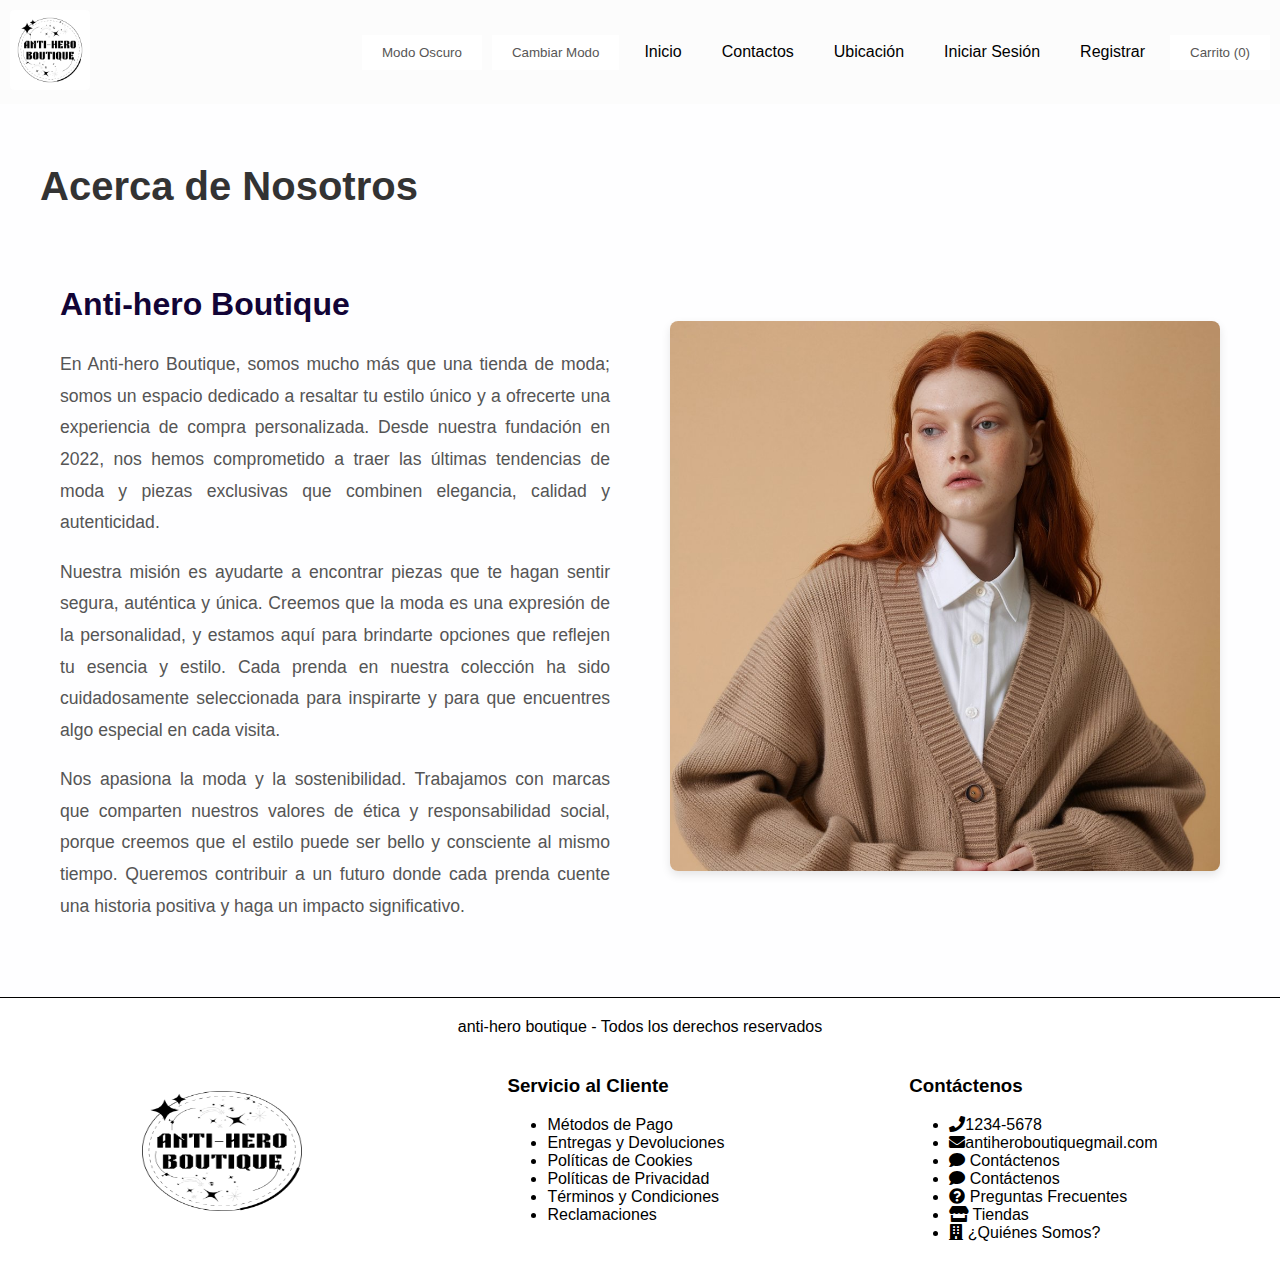
<file: acercade.html>
<!DOCTYPE html>
<html lang="en">
<head>
    <meta charset="UTF-8">
    <meta name="viewport" content="width=device-width, initial-scale=1.0">
    <title>Boutique - Acerca de...</title>
    <link rel="stylesheet" href="css/styles.css">
    <link rel="stylesheet" href="css/acercade.css">
    <link rel="stylesheet" href="https://cdnjs.cloudflare.com/ajax/libs/font-awesome/5.15.4/css/all.min.css">
</head>
<body>
    <header>
        <a href="index.html">
            <img src="img/1.png" alt="logo" id="logoI">
        </a>
        <button class="hamburger" id="hamburger-btn">&#9776;</button> <!-- Botón del menú hamburguesa -->
        <nav id="navbar">
          <button id="theme-toggle" class="theme-toggle">Modo Oscuro</button>
        <button id="toggle-mode-btn">Cambiar Modo</button>
            <a href="index.html">Inicio</a>
            <a href="contactos.html" id="contactos-link">Contactos</a>
            <a href="ubicacion.html" id="ubicacion-link">Ubicación</a>
            <a href="historial.html" id="historial-link" style="display:none;">Ver Compras</a>
            <a href="login.html" id="login-link">Iniciar Sesión</a>
            <a href="register.html" id="register-link">Registrar</a>
            <span id="welcome-message" style="display:none;"></span>
            <a href="#" id="logout-link" style="display:none;">Cerrar Sesión</a>
            <button id="cart-btn">Carrito (0)</button>
        </nav>
    </header>
    <main>
        <div class="about-container">
          <h1>Acerca de Nosotros</h1>
          <div class="about-content">
            <div class="about-text">
              <h2>Anti-hero Boutique</h2>
              <p>En Anti-hero Boutique, somos mucho más que una tienda de moda; somos un espacio dedicado a resaltar tu estilo único y a ofrecerte una experiencia de compra personalizada. Desde nuestra fundación en 2022, nos hemos comprometido a traer las últimas tendencias de moda y piezas exclusivas que combinen elegancia, calidad y autenticidad.</p>
              <p>Nuestra misión es ayudarte a encontrar piezas que te hagan sentir segura, auténtica y única. Creemos que la moda es una expresión de la personalidad, y estamos aquí para brindarte opciones que reflejen tu esencia y estilo. Cada prenda en nuestra colección ha sido cuidadosamente seleccionada para inspirarte y para que encuentres algo especial en cada visita.</p>
              <p>Nos apasiona la moda y la sostenibilidad. Trabajamos con marcas que comparten nuestros valores de ética y responsabilidad social, porque creemos que el estilo puede ser bello y consciente al mismo tiempo. Queremos contribuir a un futuro donde cada prenda cuente una historia positiva y haga un impacto significativo.</p>
            </div>
            <div class="about-image">
              <img src="img/a-photo-of-a-young-model-with-auburn-hair-wearing--4QwpVHX-Qgu2TauYbHA1pw-UJMKaC3LR0ereT8hCPKUjA.jpeg" alt="Imagen del logo">
            </div>
          </div>
        </div>
      </main>
      <footer>
        <span>anti-hero boutique - Todos los derechos reservados</span>
        <div class="footerdiv">
         <div class="footerdiv1">
          <img src="img/1.png" style="border-radius: 5px; width: 200px; height: 150px;" alt="logo">
         </div>
         <div class="footerdiv2">
          <h3 class="headline footer">Servicio al Cliente</h3>
          <ul class="footer-links">
           <li><a href="#">Métodos de Pago</a></li>
           <li><a href="#">Entregas y Devoluciones</a></li>
           <li><a href="#">Políticas de Cookies</a></li>
           <li><a href="#">Políticas de Privacidad</a></li>
           <li><a href="#">Términos y Condiciones</a></li>
           <li><a href="#">Reclamaciones</a></li>
          </ul>
         </div>
         <div class="footerdiv2">
          <h3 class="headline footer">Contáctenos</h3>
          <ul>
           <li><i class="fa fa-phone" aria-hidden="true"></i><a href="tel:1234-5678" class="ng-binding">1234-5678</a></li>
           <li><i class="fa fa-envelope" aria-hidden="true"></i><a class="ng-binding" href="mailto:antiheroboutique@gmail.com">antiheroboutiquegmail.com</a></li>
           <li><a href="contactos.html"><i class="fa fa-comment" aria-hidden="true"></i> Contáctenos</a></li>
           <li><a href="contactos.html"><i class="fa fa-comment" aria-hidden="true"></i> Contáctenos</a></li>
           <li><a href="preguntas.html"><i class="fa fa-question-circle" aria-hidden="true"></i> Preguntas Frecuentes</a></li>
           <li><a href="ubicacion.html"><i class="fas fa-store" aria-hidden="true"></i> Tiendas</a></li>
           <li><a href="acercade.html"><i class="fas fa-building" aria-hidden="true"></i> ¿Quiénes Somos?</a></li>
           </ul>
            </div>
        </div>
     </footer>
    <script src="js/scripts.js"></script>
    <script src="js/acercade.js"></script>
</body>
</html>
</file>
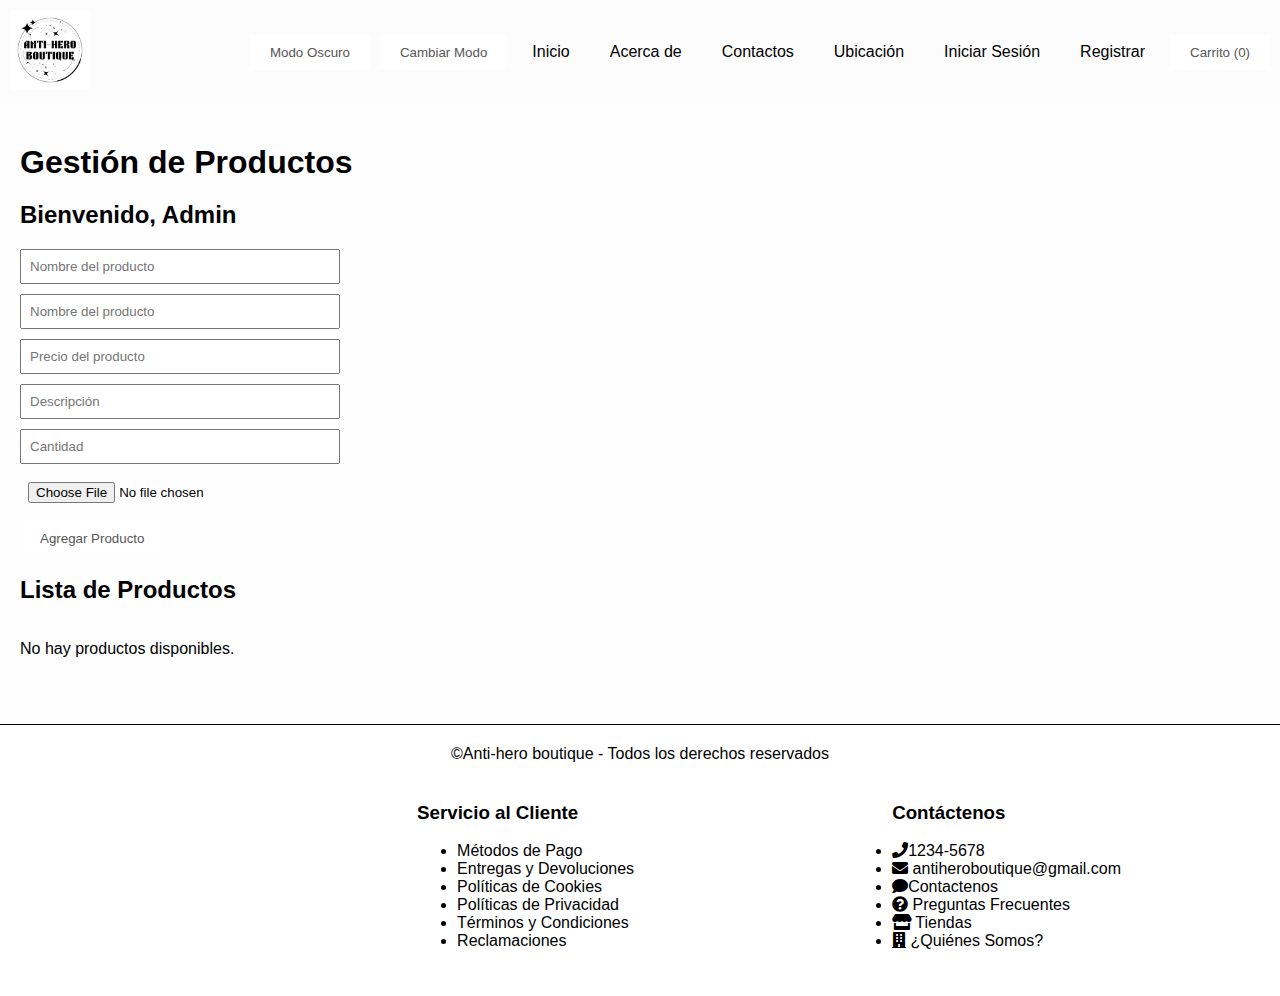
<file: admin.html>
<!DOCTYPE html>
<html lang="es">
<head>
    <meta charset="UTF-8">
    <meta name="viewport" content="width=device-width, initial-scale=1.0">
    <title>Boutique - Administrador</title>
    <link rel="stylesheet" href="css/styles.css">
    <link rel="stylesheet" href="css/productos.css">
    <link rel="stylesheet" href="https://cdnjs.cloudflare.com/ajax/libs/font-awesome/5.15.4/css/all.min.css">
</head>
<body>
    <header>
        <a href="index.html">
            <img src="img/1.png" alt="logo" id="logoI">
        </a>
        <button class="hamburger" id="hamburger-btn">&#9776;</button> <!-- Botón del menú hamburguesa -->
        <nav id="navbar">
            <button id="theme-toggle" class="theme-toggle">Modo Oscuro</button>
        <button id="toggle-mode-btn">Cambiar Modo</button>
            <a href="/index.html">Inicio</a>
            <a href="acercade.html" id="acercade-link">Acerca de</a>
            <a href="contactos.html" id="contactos-link">Contactos</a>
            <a href="ubicacion.html" id="ubicacion-link">Ubicación</a>
            <a href="historial.html" id="historial-link" style="display:none;">Ver Compras</a>
            <a href="admin.html" id="productos-link" style="display:none;">Productos</a>
            <a href="login.html" id="login-link">Iniciar Sesión</a>
            <a href="register.html" id="register-link">Registrar</a>
            <span id="welcome-message" style="display:none;"></span>
            <a href="#" id="logout-link" style="display:none;">Cerrar Sesión</a>
            <button id="cart-btn">Carrito (0)</button>
        </nav>
    </header>
    <main>
        <h1>Gestión de Productos</h1>
        <h2>Bienvenido, Admin</h2>
        <!-- Aquí puedes agregar el formulario para añadir productos -->
        <form id="add-product-form">
            <input type="text" id="product-category" placeholder="Nombre del producto" required>
            <input type="text" id="product-name" placeholder="Nombre del producto" required>
            <input type="text" id="product-price" placeholder="Precio del producto" required>
            <input type="text" id="product-description" placeholder="Descripción" required>
            <input type="number" id="product-quantity" placeholder="Cantidad" required>
            <input type="file" id="product-image" accept="image/*">
            <button type="submit">Agregar Producto</button>
        </form>
        <h2>Lista de Productos</h2>
        <div id="product-list" class="product-grid"></div>
    </main>

    <footer>
        <span>
         ©Anti-hero boutique - Todos los derechos reservados
        </span>
        <div class="footerdiv">
         <div class="footerdiv1">
         </div>
         <div class="footerdiv2">
          <h3 class="headline footer">
           Servicio al Cliente
          </h3>
          <ul class="footer-links">
           <li><a href="#"> Métodos de Pago</a></li>
           <li><a href="#"> Entregas y Devoluciones </a></li><li><a href="#">Políticas de Cookies</a></li>
           <li><a href="#">Políticas de Privacidad</a></li>
           <li> <a href="#">Términos y Condiciones</a></li>
           <li><a href="#">Reclamaciones</a></li>
          </ul>
         </div>
         <div class="footerdiv2">
          <h3 class="headline footer">Contáctenos</h3>
          <li><i class="fa fa-phone" aria-hidden="true"></i><a href="tel:1234-5678" class="ng-binding">1234-5678</a></li>
          <li><i class="fa fa-envelope" aria-hidden="true"></i>
            <a class="ng-binding" href="antiheroboutique@gmail.com">antiheroboutique@gmail.com</a>
        </li>
        <li><a href="contactos.html"><i class="fa fa-comment" aria-hidden="true"></i>Contactenos</a></li>
        <li><a href="preguntas.html" ><i class="fa fa-question-circle" aria-hidden="true"></i> Preguntas Frecuentes </a> </li>
        <li><a href="ubicacion.html" ><i class="fas fa-store" aria-hidden="true"></i> Tiendas</a></li>
        <li><a href="acercade.html"  ><i class="fas fa-building" aria-hidden="true"></i> ¿Quiénes Somos?</a></li>
        </ul>
      </div>
    </div>
  </footer>
  <script src="js/productos.js"></script>
</body>
</html>
</file>
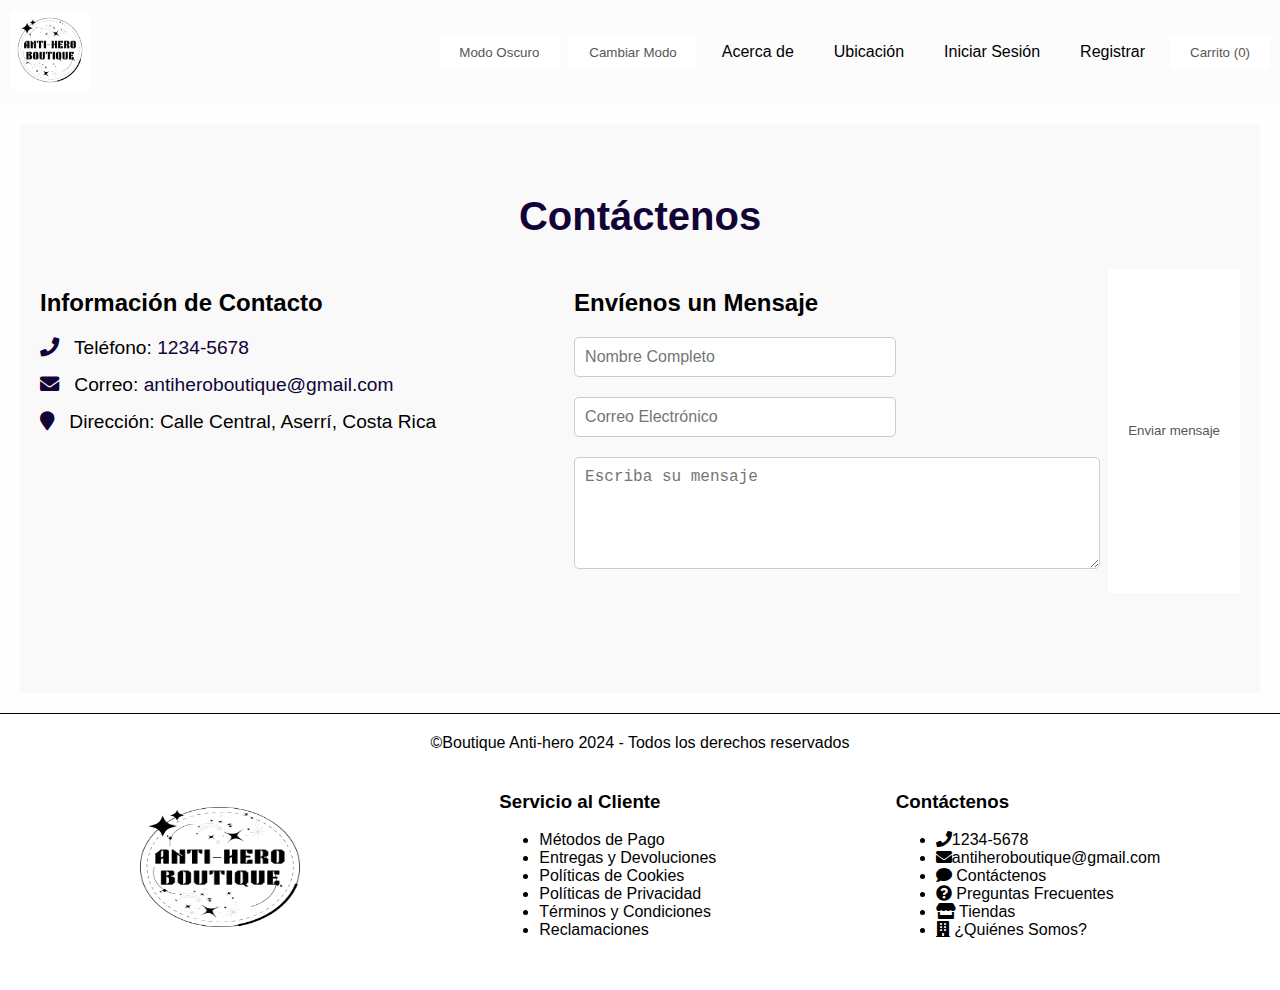
<file: contactos.html>
<!DOCTYPE html>
<html lang="en">
<head>
    <meta charset="UTF-8">
    <meta name="viewport" content="width=device-width, initial-scale=1.0">
    <title>Boutique - Contactos</title>
    <link rel="stylesheet" href="css/styles.css">
    <link rel="stylesheet" href="css/contactos.css">
    <link rel="stylesheet" href="https://cdnjs.cloudflare.com/ajax/libs/font-awesome/5.15.4/css/all.min.css">
</head>
<body>
    <header>
        <a href="/index.html"><img src="/img/1.png" alt="logo" id="logoI"></a>
        <button class="hamburger" id="hamburger-btn">&#9776;</button> <!-- Botón del menú hamburguesa -->
        <nav id="navbar">
            <button id="theme-toggle" class="theme-toggle">Modo Oscuro</button>
            <button id="toggle-mode-btn">Cambiar Modo</button>
            <a href="acercade.html" id="acercade-link">Acerca de</a>
            <a href="ubicacion.html" id="ubicacion-link">Ubicación</a>
            <a href="historial.html" id="historial-link" style="display:none;">Ver Compras</a>
            <a href="login.html" id="login-link">Iniciar Sesión</a>
            <a href="register.html" id="register-link">Registrar</a>
            <span id="welcome-message" style="display:none;"></span>
            <a href="#" id="logout-link" style="display:none;">Cerrar Sesión</a>
            <button id="cart-btn">Carrito (0)</button>
        </nav>
    </header>
    <main>
        <section id="contact-us">
            <div class="contact-container">
                <h1>Contáctenos</h1>
                <div class="contact-content">
                    <div class="contact-info">
                        <h2>Información de Contacto</h2>
                        <ul>
                            <li><i class="fa fa-phone"></i> Teléfono: <a href="tel:1234-5678">1234-5678</a></li>
                            <li><i class="fa fa-envelope"></i> Correo: <a href="antiheroboutique@gmail.com">antiheroboutique@gmail.com</a></li>
                            <li><i class="fa fa-map-marker"></i> Dirección: Calle Central, Aserrí, Costa Rica</li>
                        </ul>
                    </div>
                    <div class="contact-form">
                        <h2>Envíenos un Mensaje</h2>
                        <form id="contact-form">
                            <div class="form-group">
                                <input type="text" name="name" placeholder="Nombre Completo" required>
                            </div>
                            <div class="form-group">
                                <input type="email" name="email" placeholder="Correo Electrónico" required>
                            </div>
                            <div class="form-group">
                                <textarea name="message" placeholder="Escriba su mensaje" rows="5" required></textarea>
                                 </div>
                                </div>
                              <button type="submit">Enviar mensaje</button>
                                </form>
                             </div>
                         </div>
                     </div>
                </section>
            </main>

            <footer>
                <span>©Boutique Anti-hero 2024 - Todos los derechos reservados</span>
                <div class="footerdiv">
                    <div class="footerdiv1">
                        <img src="img/1.png" style="border-radius: 5px; width: 200px; height: 150px;" alt="logo">
                    </div>
                    <div class="footerdiv2">
                        <h3 class="headline footer">Servicio al Cliente</h3>
                        <ul class="footer-links">
                            <li><a href="#">Métodos de Pago</a></li>
                            <li><a href="#" class="hover:underline">Entregas y Devoluciones</a></li>
                            <li><a href="#" class="hover:underline">Políticas de Cookies</a></li>
                            <li><a href="#" class="hover:underline">Políticas de Privacidad</a></li>
                            <li><a href="#" class="hover:underline">Términos y Condiciones</a></li>
                            <li><a href="#" class="hover:underline">Reclamaciones</a></li>
                        </ul>
                    </div>
                    <div class="footerdiv2">
                        <h3 class="headline footer ">Contáctenos</h3>
                        <ul>
                            <li><i class="fa fa-phone" aria-hidden="true"></i><a href="1234-5678" class="ng-binding ">1234-5678</a></li>
                            <li><i class="fa fa-envelope" aria-hidden="true"></i><a href="mailto:antiheroboutique@gmail.com" class="ng-binding">antiheroboutique@gmail.com</a></li>
                            <li><a href="contactos.html" ><i class="fa fa-comment" aria-hidden="true"></i> Contáctenos</a></li>
                            <li> <a href="preguntas.html"><i class="fa fa-question-circle" aria-hidden="true"></i> Preguntas Frecuentes</a></li>
                            <li><a href="ubicacion.html" ><i class="fas fa-store" aria-hidden="true"></i> Tiendas</a></li>
                            <li><a href="acercade.html" ><i class="fas fa-building" aria-hidden="true"></i> ¿Quiénes Somos?</a></li>
                        </ul>
                    </div>
                </div>
        </footer>
        <script src="js/scripts.js"></script>
        <script src="js/contactenos.js"></script>

        </body>
        </html>
</file>
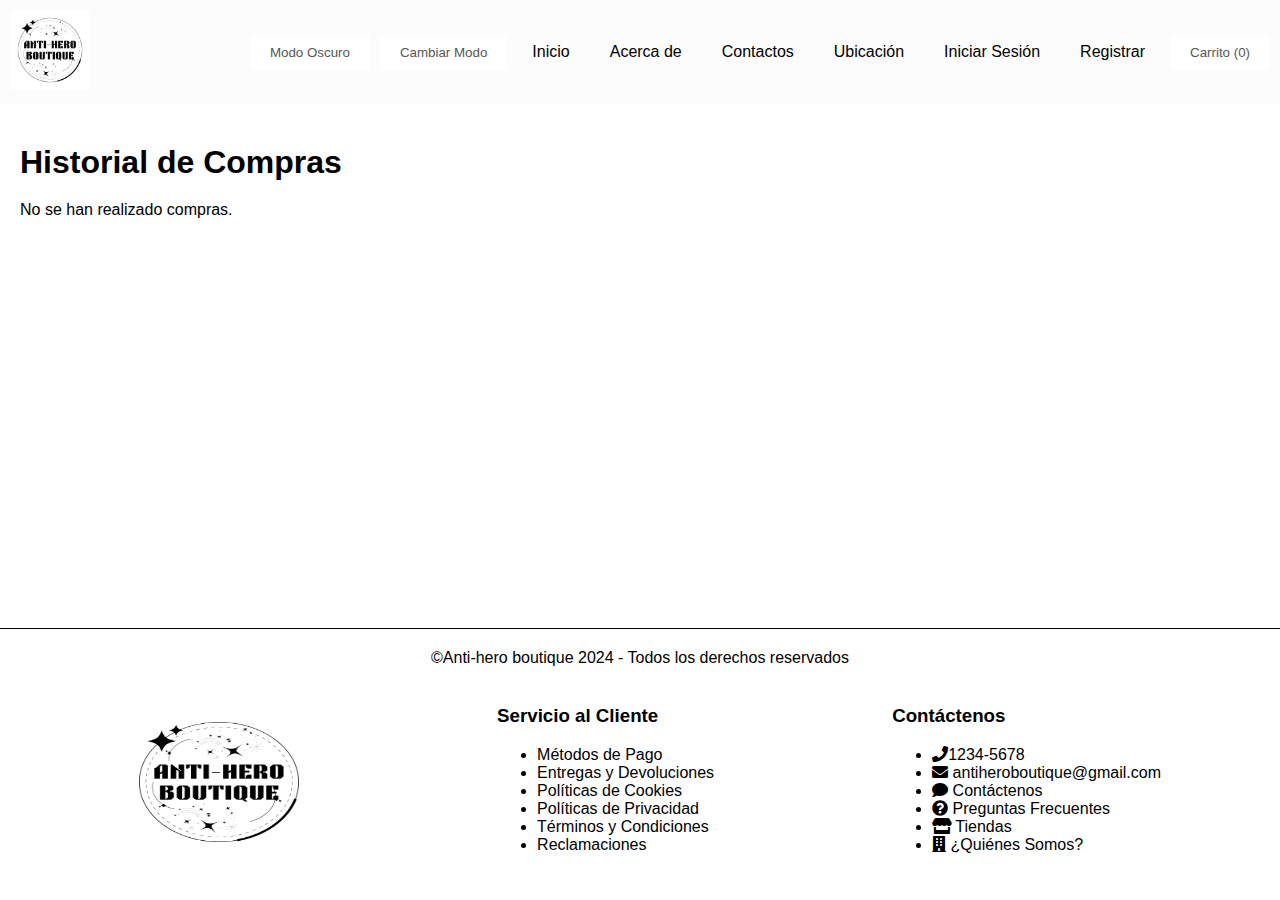
<file: historial.html>
<!DOCTYPE html>
<html lang="es">
<head>
    <meta charset="UTF-8">
    <meta name="viewport" content="width=device-width, initial-scale=1.0">
    <title>Historial de Compras</title>
    <link rel="stylesheet" href="css/styles.css">
    <link rel="stylesheet" href="https://cdnjs.cloudflare.com/ajax/libs/font-awesome/5.15.4/css/all.min.css">
</head>
<body>

<header>
    <a href="index.html">
        <img src="img/1.png" alt="logo" id="logoI">
    </a>
    <button class="hamburger" id="hamburger-btn">&#9776;</button> <!-- Botón del menú hamburguesa -->
    <nav id="navbar">
        <button id="theme-toggle" class="theme-toggle">Modo Oscuro</button>
        <button id="toggle-mode-btn">Cambiar Modo</button>
        <a href="/index.html">Inicio</a>
        <a href="acercade.html" id="acercade-link">Acerca de</a>
        <a href="contactos.html" id="contactos-link">Contactos</a>
        <a href="ubicacion.html" id="ubicacion-link">Ubicación</a>
        <a href="historial.html" id="historial-link" style="display:none;">Ver Compras</a>
        <a href="login.html" id="login-link">Iniciar Sesión</a>
        <a href="register.html" id="register-link">Registrar</a>
        
        <span id="welcome-message" style="display:none;"></span>
        <a href="#" id="logout-link" style="display:none;">Cerrar Sesión</a>
        
        <button id="cart-btn">Carrito (0)</button>
    </nav>
</header>
<main>
    <h1>Historial de Compras</h1>
    <section id="compras-list">
        <!-- Aquí se mostrarán las compras realizadas -->
    </section>
</main>

<footer>
    <span>©Anti-hero boutique 2024 - Todos los derechos reservados</span>

    <div class="footerdiv">
        <div class="footerdiv1">
            <img src="img/1.png" style="border-radius: 5px; width: 200px; height: 150px;" alt="logo">
        </div>
        <div class="footerdiv2">
            <h3 class="headline footer">Servicio al Cliente</h3>
            <ul class="footer-links">
                <li><a href="#">Métodos de Pago</a></li>
                <li><a href="#">Entregas y Devoluciones</a></li>
                <li><a href="#">Políticas de Cookies</a></li>
                <li><a href="#">Políticas de Privacidad</a></li>
                <li><a href="#">Términos y Condiciones</a></li>
                <li><a href="#">Reclamaciones</a></li>
            </ul>
        </div>
    <div class="footerdiv2">
        <h3 class="headline footer">Contáctenos</h3>
<ul>
    <li><i class="fa fa-phone" aria-hidden="true"></i><a href="tel:1234-5678" class="ng-binding">1234-5678</a></li>
    <li><i class="fa fa-envelope" aria-hidden="true"></i>
        <a class="ng-binding" href="mailto:antiheroboutique@gmail.com">antiheroboutique@gmail.com</a>
    </li>
    <li><a href="contactos.html"><i class="fa fa-comment" aria-hidden="true"></i> Contáctenos</a></li>
    <li><a href="preguntas.html"><i class="fa fa-question-circle" aria-hidden="true"></i> Preguntas Frecuentes</a></li>
    <li><a href="ubicacion.html"><i class="fas fa-store" aria-hidden="true"></i> Tiendas</a></li>
    <li><a href="acercade.html"><i class="fas fa-building" aria-hidden="true"></i> ¿Quiénes Somos?</a></li>
</ul>
</div>
</div>
</footer>

<script src="/js/compras.js"></script>
<script src="/js/scripts.js"></script>
</body>
</html>
</file>
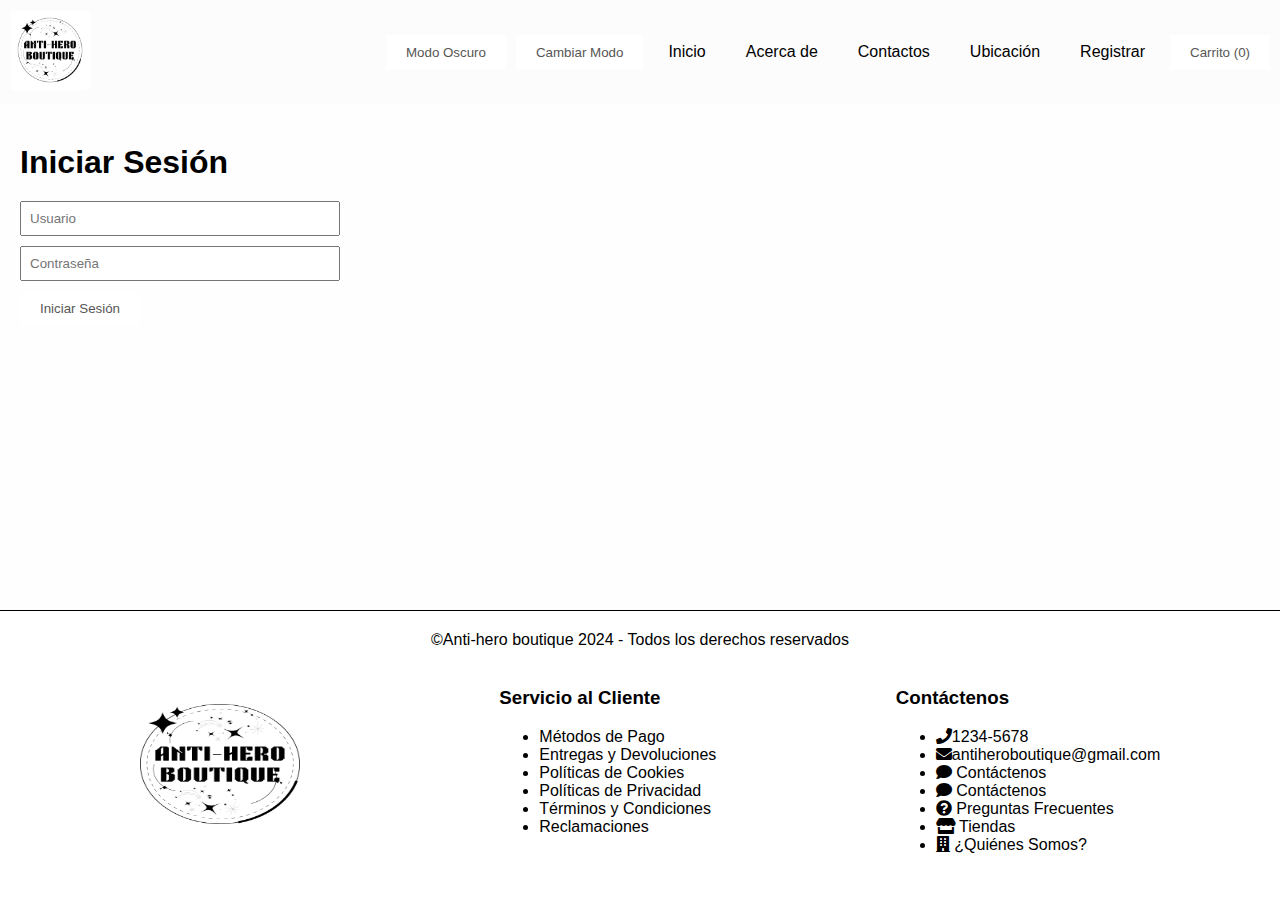
<file: login.html>
<!DOCTYPE html>
<html lang="es">
<head>
    <meta charset="UTF-8">
    <meta name="viewport" content="width=device-width, initial-scale=1.0">
    <title>Boutique - Login</title>
    <link rel="stylesheet" href="css/styles.css">
    <link rel="stylesheet" href="https://cdnjs.cloudflare.com/ajax/libs/font-awesome/5.15.4/css/all.min.css">
</head>
<body>
    <header>
        <a href="index.html">
            <img src="img/1.png" alt="logo" id="logoI">
        </a>
        <button class="hamburger" id="hamburger-btn">&#9776;</button> <!-- Botón del menú hamburguesa -->
        <nav id="navbar">
            <button id="theme-toggle" class="theme-toggle">Modo Oscuro</button>
        <button id="toggle-mode-btn">Cambiar Modo</button>
            <a href="/index.html">Inicio</a>
            <a href="acercade.html" id="acercade-link">Acerca de</a>
            <a href="contactos.html" id="contactos-link">Contactos</a>
            <a href="ubicacion.html" id="ubicacion-link">Ubicación</a>
            <a href="historial.html" id="historial-link" style="display:none;">Ver Compras</a>
            <a href="admin.html" id="productos-link" style="display:none;">Productos</a>
            <a href="register.html" id="register-link">Registrar</a>
            <span id="welcome-message" style="display:none;"></span>
            <a href="#" id="logout-link" style="display:none;">Cerrar Sesión</a>
            <button id="cart-btn">Carrito (0)</button>
        </nav>
    </header>
    <main>
        <h1>Iniciar Sesión</h1>
        <form id="login-form">
          <input type="text" id="login-username" placeholder="Usuario" required>
          <input type="password" id="login-password" placeholder="Contraseña" required>
          <button type="submit">Iniciar Sesión</button>
        </form>
      </main>
      
      <footer>
        <span>©Anti-hero boutique 2024 - Todos los derechos reservados</span>
        <div class="footerdiv">
         <div class="footerdiv1">
          <img src="img/1.png" style="border-radius: 5px; width: 200px; height: 150px;" alt="logo">
         </div>
         <div class="footerdiv2">
          <h3 class="headline footer">Servicio al Cliente</h3>
          <ul class="footer-links">
           <li><a href="#">Métodos de Pago</a></li>
           <li><a href="#">Entregas y Devoluciones</a></li>
           <li><a href="#">Políticas de Cookies</a></li>
           <li><a href="#">Políticas de Privacidad</a></li>
           <li><a href="#">Términos y Condiciones</a></li>
           <li><a href="#">Reclamaciones</a></li>
          </ul>
         </div>
         <div class="footerdiv2">
          <h3 class="headline footer">Contáctenos</h3>
          <ul>
           <li><i class="fa fa-phone" aria-hidden="true"></i><a href="tel:1234-5678" class="ng-binding">1234-5678</a></li>
           <li><i class="fa fa-envelope" aria-hidden="true"></i><a class="ng-binding" href="mailto:antiheroboutique@gmail.com">antiheroboutique@gmail.com</a></li>
           <li><a href="contactos.html"><i class="fa fa-comment" aria-hidden="true"></i> Contáctenos</a></li>
           <li><a href="contactos.html"><i class="fa fa-comment" aria-hidden="true"></i> Contáctenos</a></li>
           <li><a href="preguntas.html"><i class="fa fa-question-circle" aria-hidden="true"></i> Preguntas Frecuentes</a></li>
           <li><a href="ubicacion.html"><i class="fas fa-store" aria-hidden="true"></i> Tiendas</a></li>
           <li><a href="acercade.html"><i class="fas fa-building" aria-hidden="true"></i> ¿Quiénes Somos?</a></li>
           </ul>
            </div>
        </div>
      </footer>
      
      <script src="js/login.js"></script>
      </body>
      </html>
</file>
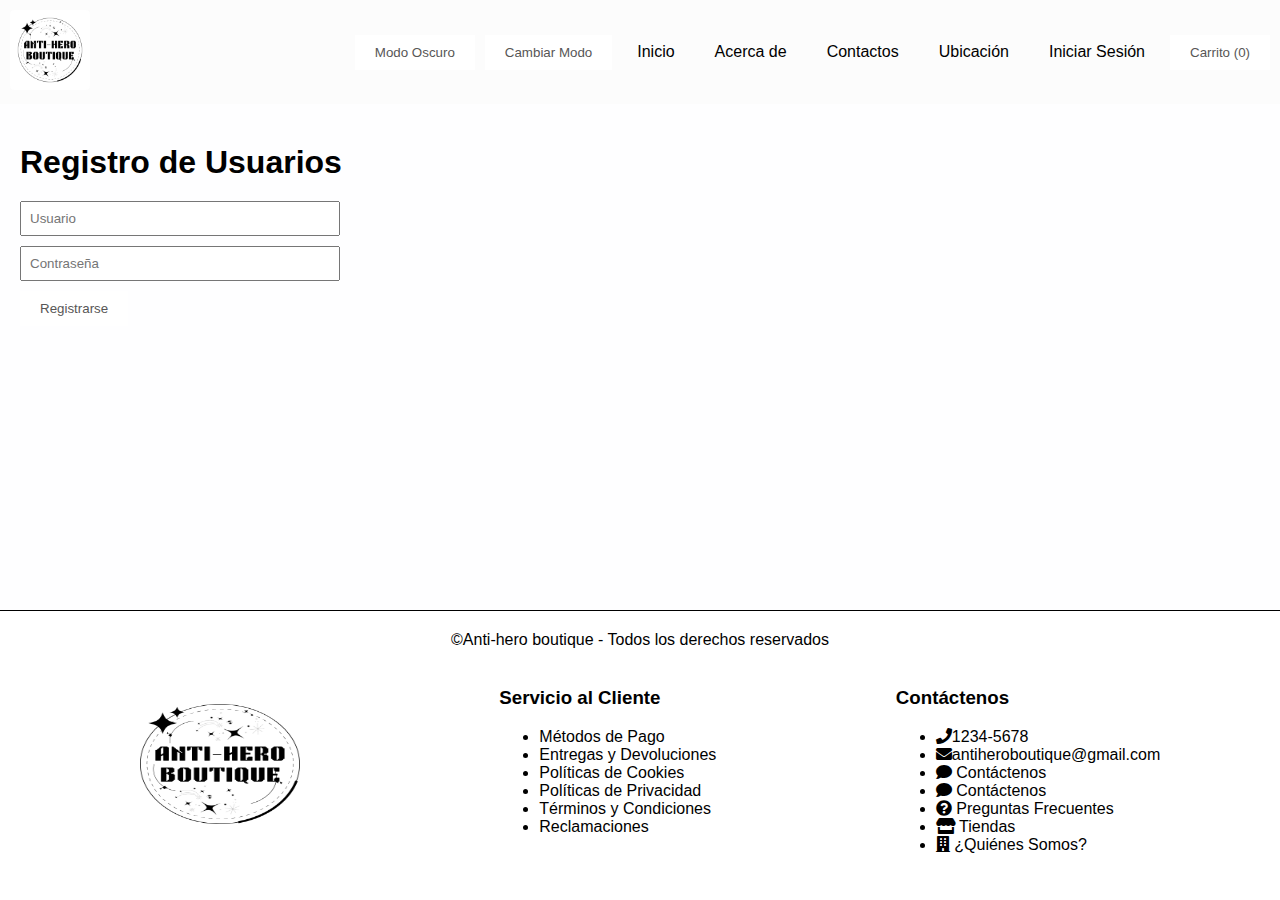
<file: register.html>
<!DOCTYPE html>
<html lang="es">
<head>
  <meta charset="UTF-8">
  <meta name="viewport" content="width=device-width, initial-scale=1.0">
  <title>Boutique - Registro</title>
  <link rel="stylesheet" href="css/styles.css">
  <link rel="stylesheet" href="https://cdnjs.cloudflare.com/ajax/libs/font-awesome/5.15.4/css/all.min.css">
</head>
<body>
  <header>
    <a href="index.html"><img src="img/1.png" alt="logo" id="logoI"></a>
    <button class="hamburger" id="hamburger-btn">&#9776;</button> <!-- Botón del menú hamburguesa -->
    <nav id="navbar">
      <button id="theme-toggle" class="theme-toggle">Modo Oscuro</button>
      <button id="toggle-mode-btn">Cambiar Modo</button>
      <a href="index.html">Inicio</a>
      <a href="acercade.html" id="acercade-link">Acerca de</a>
      <a href="contactos.html" id="contactos-link">Contactos</a>
      <a href="ubicacion.html" id="ubicacion-link">Ubicación</a>
      <a href="historial.html" id="historial-link" style="display:none;">Ver Compras</a>
      <a href="admin.html" id="productos-link" style="display:none;">Productos</a>
      <a href="login.html" id="login-link">Iniciar Sesión</a>
      <span id="welcome-message" style="display:none;"></span>
      <a href="#" id="logout-link" style="display:none;">Cerrar Sesión</a>
      <button id="cart-btn">Carrito (0)</button>
    </nav>
  </header>
  <main>
    <h1>Registro de Usuarios</h1>
    <form id="register-form">
      <input type="text" id="register-username" placeholder="Usuario" required>
      <input type="password" id="register-password" placeholder="Contraseña" required>
      <button type="submit">Registrarse</button>
    </form>
  </main>
  
  <footer>
    <span>©Anti-hero boutique - Todos los derechos reservados</span>
        <div class="footerdiv">
         <div class="footerdiv1">
          <img src="img/1.png" style="border-radius: 5px; width: 200px; height: 150px;" alt="logo">
         </div>
         <div class="footerdiv2">
          <h3 class="headline footer">Servicio al Cliente</h3>
          <ul class="footer-links">
           <li><a href="#">Métodos de Pago</a></li>
           <li><a href="#">Entregas y Devoluciones</a></li>
           <li><a href="#">Políticas de Cookies</a></li>
           <li><a href="#">Políticas de Privacidad</a></li>
           <li><a href="#">Términos y Condiciones</a></li>
           <li><a href="#">Reclamaciones</a></li>
          </ul>
         </div>
         <div class="footerdiv2">
          <h3 class="headline footer">Contáctenos</h3>
          <ul>
           <li><i class="fa fa-phone" aria-hidden="true"></i><a href="1234-5678" class="ng-binding">1234-5678</a></li>
           <li><i class="fa fa-envelope" aria-hidden="true"></i><a class="ng-binding" href="antiheroboutique@gmail.com">antiheroboutique@gmail.com</a></li>
           <li><a href="contactos.html"><i class="fa fa-comment" aria-hidden="true"></i> Contáctenos</a></li>
           <li><a href="contactos.html"><i class="fa fa-comment" aria-hidden="true"></i> Contáctenos</a></li>
           <li><a href="preguntas.html"><i class="fa fa-question-circle" aria-hidden="true"></i> Preguntas Frecuentes</a></li>
           <li><a href="ubicacion.html"><i class="fas fa-store" aria-hidden="true"></i> Tiendas</a></li>
           <li><a href="acercade.html"><i class="fas fa-building" aria-hidden="true"></i> ¿Quiénes Somos?</a></li>
           </ul>
            </div>
        </div>
  </footer>
  
  <script src="js/registro.js"></script>
  </body>
  </html>
</file>
<file: css/styles.css>
html, body {
    height: 100%;
    margin: 0;
    font-family: Arial, sans-serif;
    padding: 0;
    /*background-color: #fefeff;*/
    display: flex;
    flex-direction: column;
}
header {
   /* background-color: #120436;*/
    color: rgb(0, 0, 0);
    padding: 10px;
    display: flex;
    justify-content: space-between;
    align-items: center;
}

#logoI {
    width: 80px;
    height: 80px;
    border-radius: 5%;
}

nav {
    display: flex;
    gap: 10px;
}
nav a, #welcome-message {
    color: rgb(0, 0, 0);
    padding: 8px 15px;
    text-decoration: none;
}

#welcome-message {
    font-weight: bold;
    color: rgb(0, 0, 0);
    display: inline-block;
}

/* Estilo para el botón de hamburguesa */
.hamburger {
    display: none;
    background-color: #ffffff;
    color: white;
    font-size: 30px;
    border: none;
    cursor: pointer;
}

h1 {
    margin: 20px 0;
}

main {
    flex: 1;
    padding: 20px;
} 
form {
    margin-bottom: 20px;
}

input {
    display: block;
    margin: 10px 0;
    padding: 8px;
    width: 100%;
    max-width: 300px;
}

button {
    padding: 10px 20px;
    background-color: #ffffff;
    color: rgb(87, 86, 86);
    border: none;
    cursor: pointer;
}

button:hover {
    background-color: #060347;
}
.product-grid {
    display: grid;
    grid-template-columns: repeat(5, 1fr);
    gap: 10px;
    padding: 20px;
}

.product-card {
    background-color: rgb(7, 6, 6);
    border-radius: 8px;
    padding: 15px;
    text-align: center;
    box-shadow: 0 2px 5px rgba(0, 0, 0, 0.1);
}

.product-card img {
    width: 100%;
    height: 60%;
    border-radius: 8px;
}

.product-card h3 {
    font-size: 18px;
    margin: 10px 0;
}
.product-card p {
    font-size: 14px;
    margin: 5px 0;
}

.product-card .sold-out {
    color: red;
    font-weight: bold;
}

#logout-link {
    color: rgb(77, 183, 61);
    cursor: pointer;
}

#welcome-message {
    margin-right: 10px;
    font-weight: bold;
    color: rgb(0, 0, 0);
}

.compra {
    border: 1px solid #ccc;
    padding: 10px;
    margin: 10px 0;
}
.compra h3 {
    margin: 0 0 10px;
}

.compra ul {
    list-style-type: none;
    padding: 0;
}

.compra ul li {
    padding: 10px 0;
}

.compra p {
    font-weight: bold;
}

footer {
   /* background-color: #120436;*/
    color: #000000;
    text-align: center;
    padding: 10px;
    border-top: 1px solid #000000;
    padding-top: 20px;
}
.footerdiv {
    padding: 20px;
    display: flex;
    justify-content: space-around;
    flex-wrap: wrap;
}

.footerdiv1 {
    padding-top: 20px;
}

.footerdiv2 {
    color: rgb(0, 0, 0);
    text-align: left;
}

footer a {
    text-decoration: none;
    color: rgb(0, 0, 0);
}

@media screen and (max-width: 768px) {
    .product-grid {
        grid-template-columns: repeat(2, 1fr);
    }

    header, footer {
        text-align: center;
    }

nav {
    display: none; /* Oculta el menú de navegación por defecto */
    flex-direction: column; /* Cambia la dirección de los elementos del menú */
    background-color: #ffffff;
    position: absolute;
    top: 60px;
    left: 0;
    width: 100%;
    padding: 10px 0;
}

nav a {
    padding: 15px;
    text-align: center;
    border-bottom: 1px solid #b5b3b3;
}

/* Muestra el botón de hamburguesa */
.hamburger {
    display: block;
}

/* Muestra el menú cuando está activo */
nav.active {
    display: flex;
}
.hamburger.active {
    content: "\2715"; /* Cambia a una "X" cuando el menú esté activo */
}

.footerdiv {
    display: flex;
    flex-direction: column;
    align-items: center;
}

.footerdiv1, .footerdiv2 {
    text-align: center;
}

.footerdiv2 ul {
    padding-left: 0;
}

.footerdiv2 ul li {
    list-style-type: none;
}
}
 /* Para pantallas de hasta 480px (móviles en modo vertical) */
 @media screen and (max-width: 480px) {
    .product-grid {
        display: grid;
        grid-template-columns: repeat(auto-fit, minmax(200px, 1fr)); /* Se ajusta automáticamente */
        gap: 10px;
    }

    button, input {
        width: 100%; /* Asegura que botones e inputs ocupen todo el ancho disponible */
    }

    .hamburger.active {
        content: "\2715"; /* Cambia a una "X" cuando el menú esté activo */
    }
}

/* Carrusel */
/* Contenedor del carrusel */
.carousel-container {
    position: relative;
    width: 80%;
    margin: auto;
    overflow: hidden;
    border-radius: 10px;
    box-shadow: 0 4px 8px rgba(0, 0, 0, 0.2);
  }
  
  /* Carrusel */
  .carousel {
    display: flex;
    transition: transform 0.5s ease-in-out;
    width: 500%;
  }
  
  /* Cada elemento del carrusel */
  .carousel-item {
    min-width: 20%; /* 100% dividido entre 5 imágenes */
    transition: transform 0.5s ease;
  }
  
  .carousel-item img {
    width: 100%;
    height: 700px;
    border-radius: 10px;
  }
  
  /* Controles de navegación */
  .carousel-prev, .carousel-next {
    position: absolute;
    top: 50%;
    transform: translateY(-50%);
    background-color: rgba(0, 0, 0, 0.5);
    color: white;
    border: none;
    padding: 10px;
    cursor: pointer;
    z-index: 10;
    border-radius: 50%;
  }
  
  .carousel-prev {
    left: 10px;
  }
  
  .carousel-next {
    right: 10px;
  }
  
  .carousel-prev:hover, .carousel-next:hover {
    background-color: rgba(0, 0, 0, 0.8);
  }
  
  @media (max-width: 768px) {
    .carousel-container {
      width: 100%;
    }
  
    .carousel-prev, .carousel-next {
      padding: 5px;
    }
  }
  :root {
    --background-color: #fefeff;
    --text-color: #000;
    --header-background-color: hsl(0, 0%, 100%);
    --footer-background-color: #120436;
    --card-background-color: white;
  }
  
  body {
    background-color: var(--background-color);
    color: var(--text-color);
  }
  
  header {
    background-color: hsl(0, 0%, 99%);
  }
  
  footer {
    background-color: hsl(0, 0%, 100%);
  }
  
  .product-card {
    background-color: var(--card-background-color);
  }
  
  .dark-mode {
    --background-color: #181818;
    --text-color: #f1f1f1;
    --header-background-color: #0a0a0a;
    --footer-background-color: #0a0a0a;
    --card-background-color: #252525;
  }
  
  .dark-mode nav a, .dark-mode #welcome-message {
    color: #f1f1f1;
  }
  
  .dark-mode footer a {
    color: #ddd;
  }
  
  
  
  
  /*Segundo ejemplo para el botón de modo de color */
  /* Estilos para modo claro (por defecto) */
  body {
    background-color: #fefeff;
    color: #000;
  }
  
  /* Modo oscuro */
  body.dark-mode {
    background-color: #121212;
    color: #e0e0e0;
  }
  
  /* Modo daltónico (colores de alto contraste) */
  body.colorblind-mode {
    background-color: #fefeff;
    color: #2d2d2d;
    /* Cambiar la paleta de colores a una más accesible */
  }
  
  /* Ejemplo de algunos elementos con colores ajustados para modo daltónico */
  body.colorblind-mode a {
    color: #005aee; /* Un azul accesible */
  }
  
  body.colorblind-mode header, 
  body.colorblind-mode footer {
    background-color: #000000;
    color: #ffffff;
  }
</file>
<file: css/acercade.css>
/* Estilos para la sección Acerca de Nosotros */
  #about-us {
    padding: 50px 20px;
    background-color: #f4f4f4;
    color: #333;
    text-align: center;
}

.about-container {
    max-width: 1200px;
    margin: 0 auto;
    padding: 20px;
}

h1 {
    font-size: 2.5rem;
    margin-bottom: 30px;
    color: #333;
}

.about-content {
    display: flex;
    flex-direction: row;
    justify-content: space-between;
    align-items: center;
    gap: 20px;
}
 /* Texto descriptivo */
 .about-text {
    flex: 1;
    padding: 20px;
    text-align: justify;
}

.about-text h2 {
    font-size: 2rem;
    color: #120436;
}

.about-text p {
    font-size: 1.1rem;
    line-height: 1.8;
    color: #555;
    margin-bottom: 15px;
}

/* Imagen */
.about-image {
    flex: 1;
    padding: 20px;
}
.about-image img {
    max-width: 100%;
    height: auto;
    border-radius: 8px;
    box-shadow: 0px 4px 10px rgba(0, 0, 0, 0.1);
}
/* Responsividad */
@media (max-width: 900px) {
    .about-content {
        flex-direction: column;
    }

    .about-text,
    .about-image {
        padding: 10px;
    }
}

@media (max-width: 600px) {
    h1 {
        font-size: 2rem;
    }
}
</file>
<file: css/productos.css>
/* Estilos generales */
#product-list {
    margin: 20px auto;
    padding: 0;
    padding-bottom: 10px;
    display: grid;
    grid-template-columns: repeat(auto-fit, minmax(300px, 1fr));
    gap: 20px;
}

.product-item {
    background-color: #f9f9f9;
    border: 1px solid #ddd;
    border-radius: 8px;
    box-shadow: 0 2px 4px rgba(0, 0, 0, 0.1);
    padding: 15px;
    text-align: center;
    transition: transform 0.2s;
}

.product-item:hover {
    transform: translateY(-5px); /* Animación suave al pasar el mouse */
}

.product-item img {
    width: 100%;
    height: 50%;
    border-radius: 8px;
    margin-bottom: 10px;
}
.product-item h3 {
    font-size: 1.2rem;
    color: #333;
}

.product-item p {
    font-size: 1rem;
    color: #666;
    margin: 5px 0;
}

.product-item button {
    padding: 8px 12px;
    background-color: #28a745;
    color: white;
    border: none;
    border-radius: 5px;
    cursor: pointer;
    transition: background-color 0.2s;
}

.product-item button:hover {
    background-color: #218838;
}
  /* Para hacer responsive las tarjetas */
  @media (max-width: 600px) {
    #product-list {
        grid-template-columns: 1fr; /* Una columna en pantallas pequeñas */
    }
    .product-item img {
        width: 100%;
        height: 200px;
        border-radius: 8px;
        margin-bottom: 10px;
    }
}

/* Media query para tablets y pantallas medianas (600px - 900px) */
@media (max-width: 900px) {
    #product-list {
        grid-template-columns: repeat(auto-fit, minmax(200px, 1fr)); /* Ajuste a 2 tarjetas por fila */
    }
}
</file>
<file: css/contactos.css>
/* Estilos para la sección de Contactos */
 #contact-us {
    padding: 50px 20px;
    background-color: #f9f9f9;
}

.contact-container {
    max-width: 1200px;
    margin: 0 auto;
}

h1 {
    text-align: center;
    font-size: 2.5rem;
    color: #120436;
    margin-bottom: 30px;
}

/* Contenido de contacto: info y formulario */
.contact-content {
    display: flex;
    justify-content: space-between;
    gap: 30px;
    margin-bottom: 50px;
}
/* Información de contacto */
.contact-info {
    flex: 1;
}

.contact-info ul {
    list-style: none;
    padding: 0;
}

.contact-info li {
    font-size: 1.2rem;
    margin-bottom: 15px;
}

.contact-info li i {
    margin-right: 10px;
    color: #120436;
}

.contact-info a {
    color: #120436;
    text-decoration: none;
}

.contact-info a:hover {
    text-decoration: underline;
}
 /* Formulario de contacto */
 .contact-form {
    flex: 1;
}

.contact-form .form-group {
    margin-bottom: 20px;
}

.contact-form input,
.contact-form textarea {
    width: 100%;
    padding: 10px;
    border: 1px solid #ccc;
    border-radius: 5px;
    font-size: 1rem;
}

.contact-form button {
    background-color: #120436;
    color: white;
    padding: 10px 20px;
    border: none;
    border-radius: 5px;
    cursor: pointer;
    font-size: 1.1rem;
}
.contact-form button:hover{
    background-color: #0d032c;
}
/*Mapa*/
.map iframe{
    border: 0;
    width: 100%;
    height: 400px;
}
/*Responsividad*/
@media (max-witdth:900px){
.contact-content{
    flex-direction: column;
}
.map iframe{
    height: 300px;
}
 }
</file>
